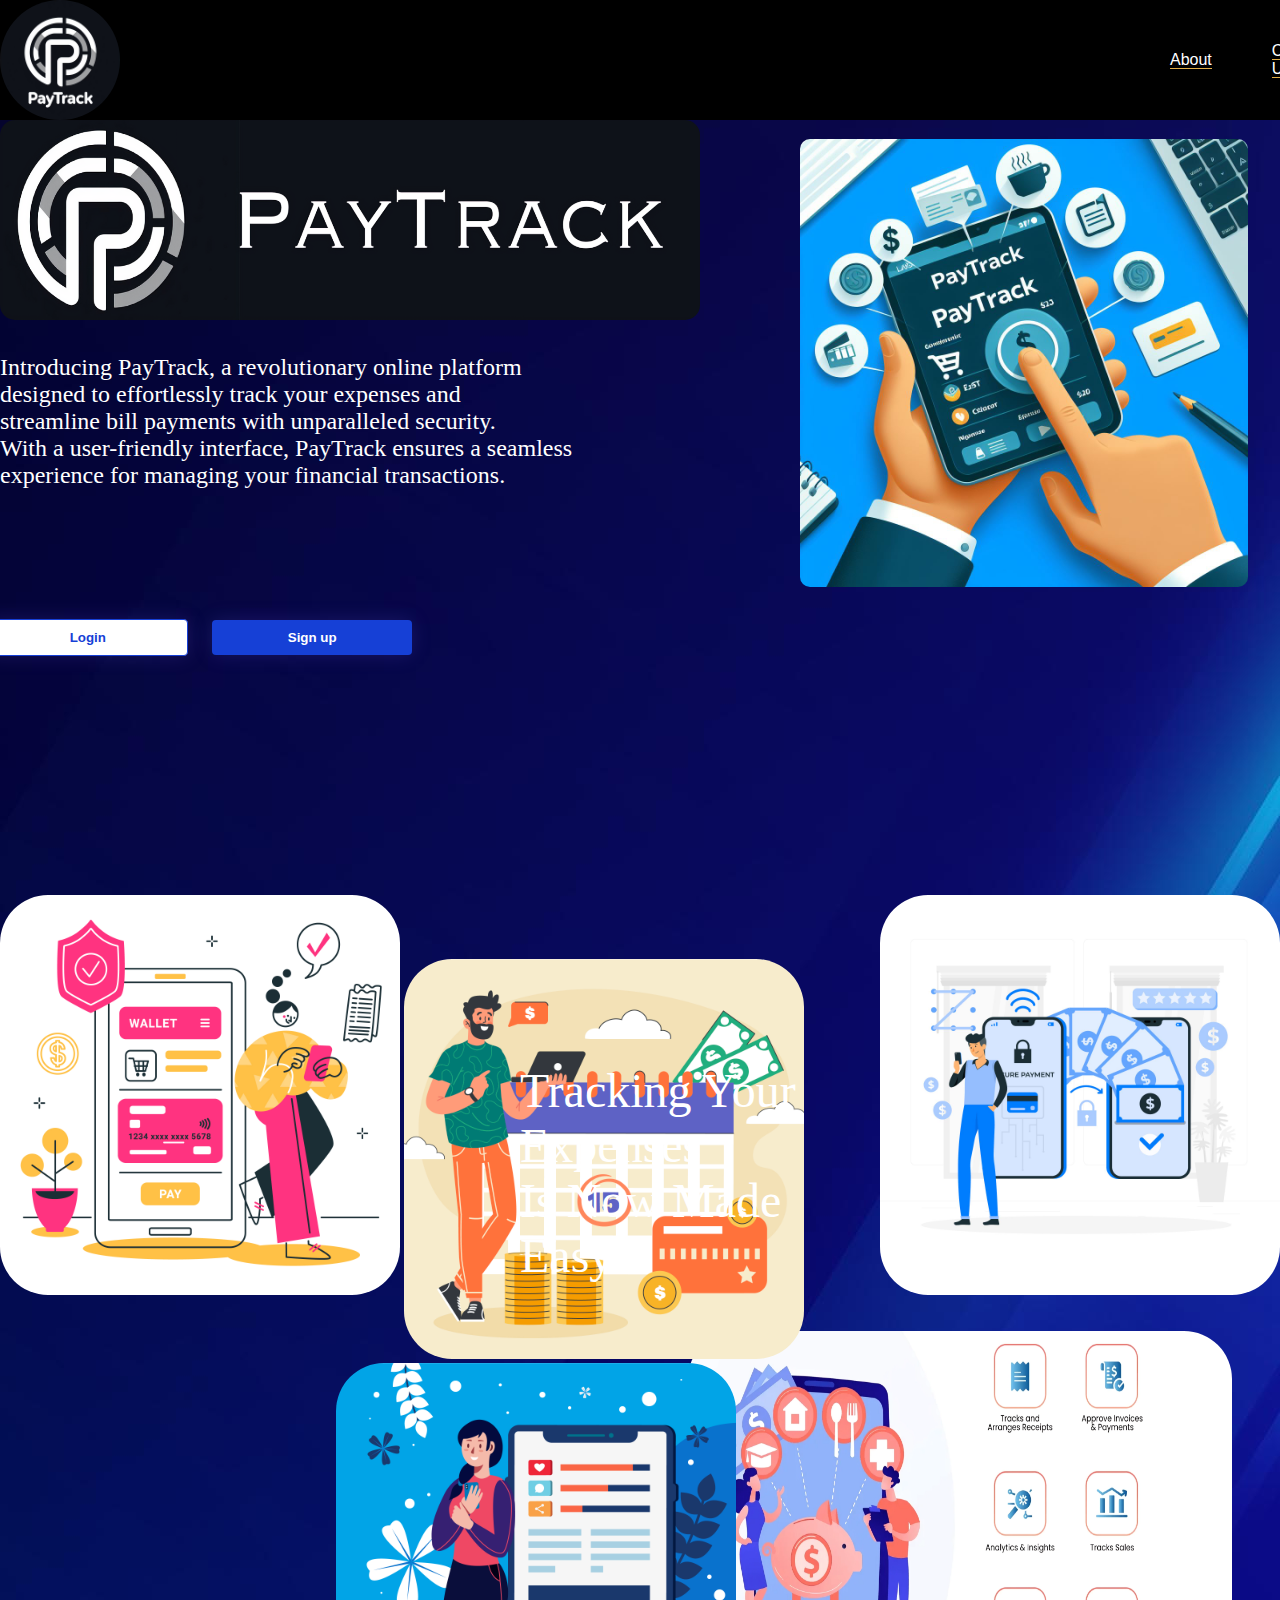
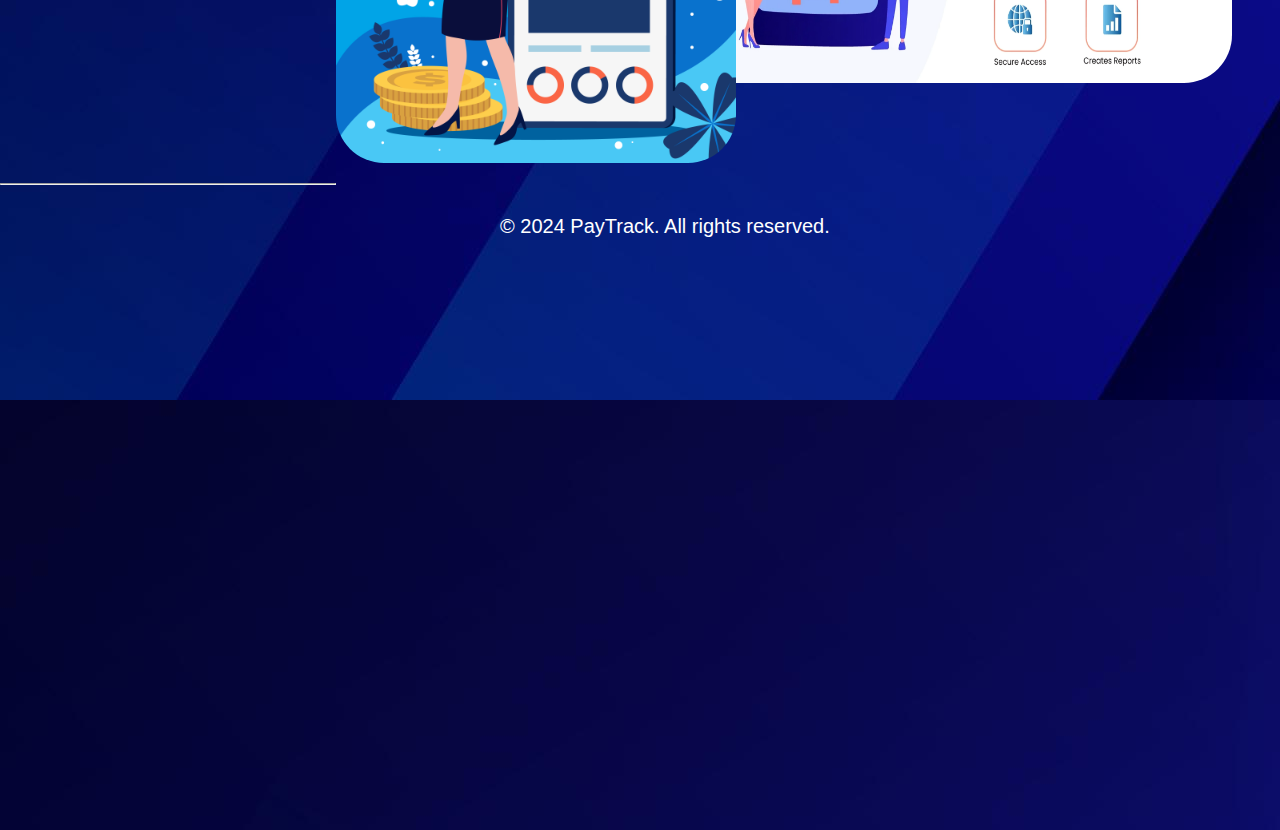
<file: PayTrack/index.html>
<!DOCTYPE html>
<html lang="en">
<head>
    <meta charset="UTF-8">
    <meta name="viewport" content="width=device-width, initial-scale=1.0">
    <title>PayTrack</title>
    <link rel="stylesheet" href="https://cdnjs.cloudflare.com/ajax/libs/font-awesome/6.5.1/css/all.min.css" integrity="sha512-DTOQO9RWCH3ppGqcWaEA1BIZOC6xxalwEsw9c2QQeAIftl+Vegovlnee1c9QX4TctnWMn13TZye+giMm8e2LwA==" crossorigin="anonymous" referrerpolicy="no-referrer" />
    <link rel="stylesheet" href="styles.css">
    <link rel="icon" href="./images/PayTrack Logo.jpeg">
</head>
<body>
    <div class="Page">
    <header class="header"> 
        <div class="nav">
            <div class="logo"><img class="logo" src="./images/PayTrack Logo.jpeg" alt="logo"></div>
            <div class="About"><a class="head" href="">About</a></div>
            <div class="Track"><a class="head" href="">Contact Us</a></div>
        </div>
    </header>
    <img class="HoriLogo" src="./images/PayTrackHoriz.png" alt="">
    <p class="info">Introducing PayTrack, a revolutionary online platform <br> designed to effortlessly track your expenses and <br> streamline bill payments with unparalleled security. <br> With a user-friendly interface, PayTrack ensures a seamless <br> experience for managing your financial transactions.</p>
    <img class="pay" src="./images/pay.jpeg" alt="">
        <div class="container">
            <div>
              <button class="log">Login</button>
              <button class="reg">Sign up</button>
            </div>
          </div>
          <img class="wallet" src="./images/e-wallet.jpg" alt="">
          <img class="trans" src="./images/transaction.jpg" alt="">
          <img class="tracking" src="./images/tracking.png" alt="">
          <img class="date" src="./images/10090516.jpg" alt="">
          <img class="list" src="./images/3427752.jpg" alt="">
          <p class="slogan">Tracking Your Expenses <br> Is Now Made Easy</p>
          <hr class="line">
          <div class="footer">
            <p>&copy; 2024 PayTrack. All rights reserved.</p>
          </div>
    </div>
</body>
</html>
</file>
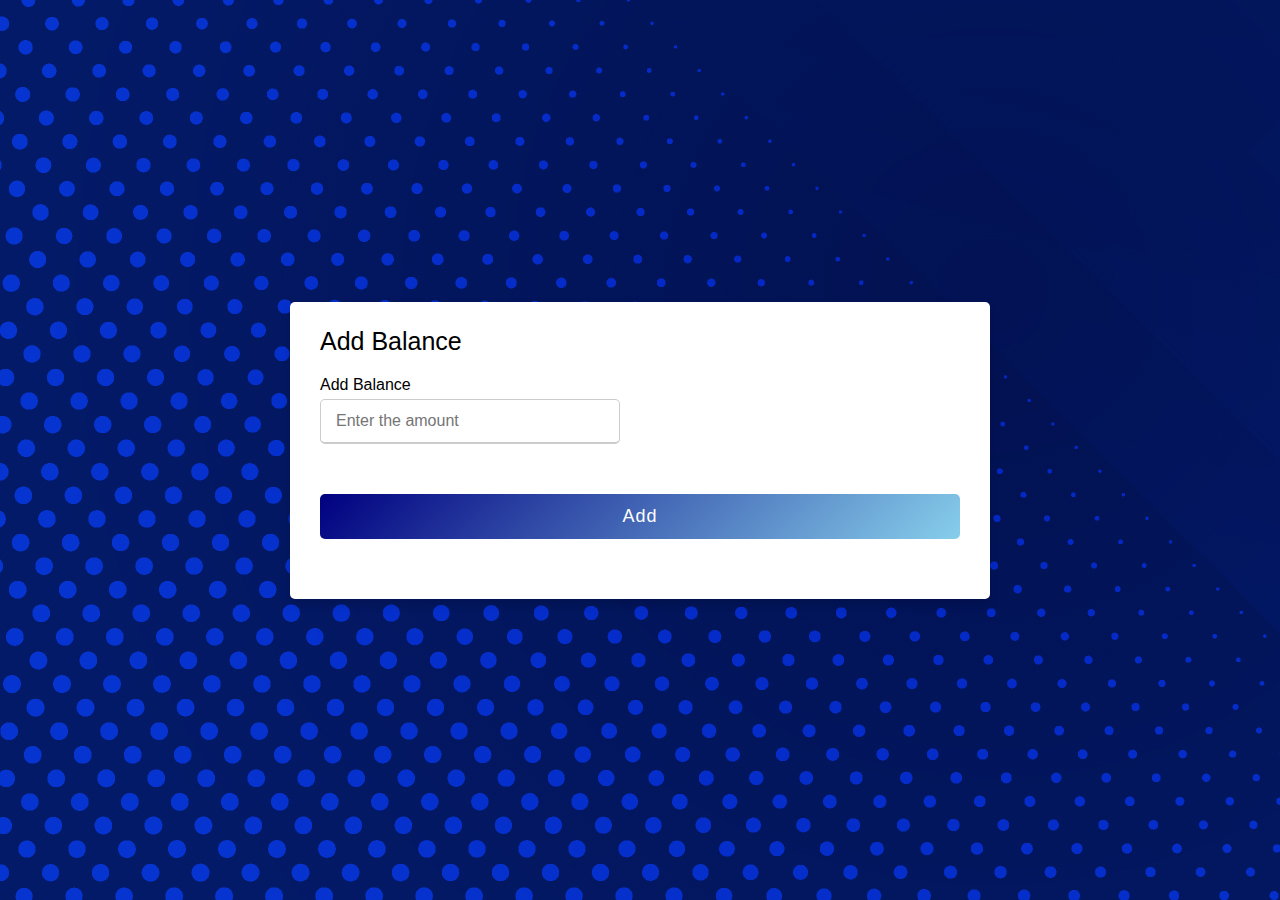
<file: PayTrack/Add Balance/index.html>
<!DOCTYPE html>
<html lang="en" dir="ltr">
  <head>
    <meta charset="UTF-8">
    <title>Add Balance</title>
    <link rel="stylesheet" href="styles.css">
     <meta name="viewport" content="width=device-width, initial-scale=1.0">
     <link rel="icon" href="../images/PayTrack Logo.jpeg">
   </head>
<body>
  <div class="container">
    <div class="title">Add Balance</div>
    <div class="content">
      <form action="#">
        <div class="user-details">
          <div class="input-box">
            <span class="details">Add Balance</span>
            <input type="number" placeholder="Enter the amount" required>
          </div>
        </div>
        <div class="button">
          <input type="submit" value="Add">
        </div>
      </form>
    </div>
  </div>
</body>
</html>
</file>
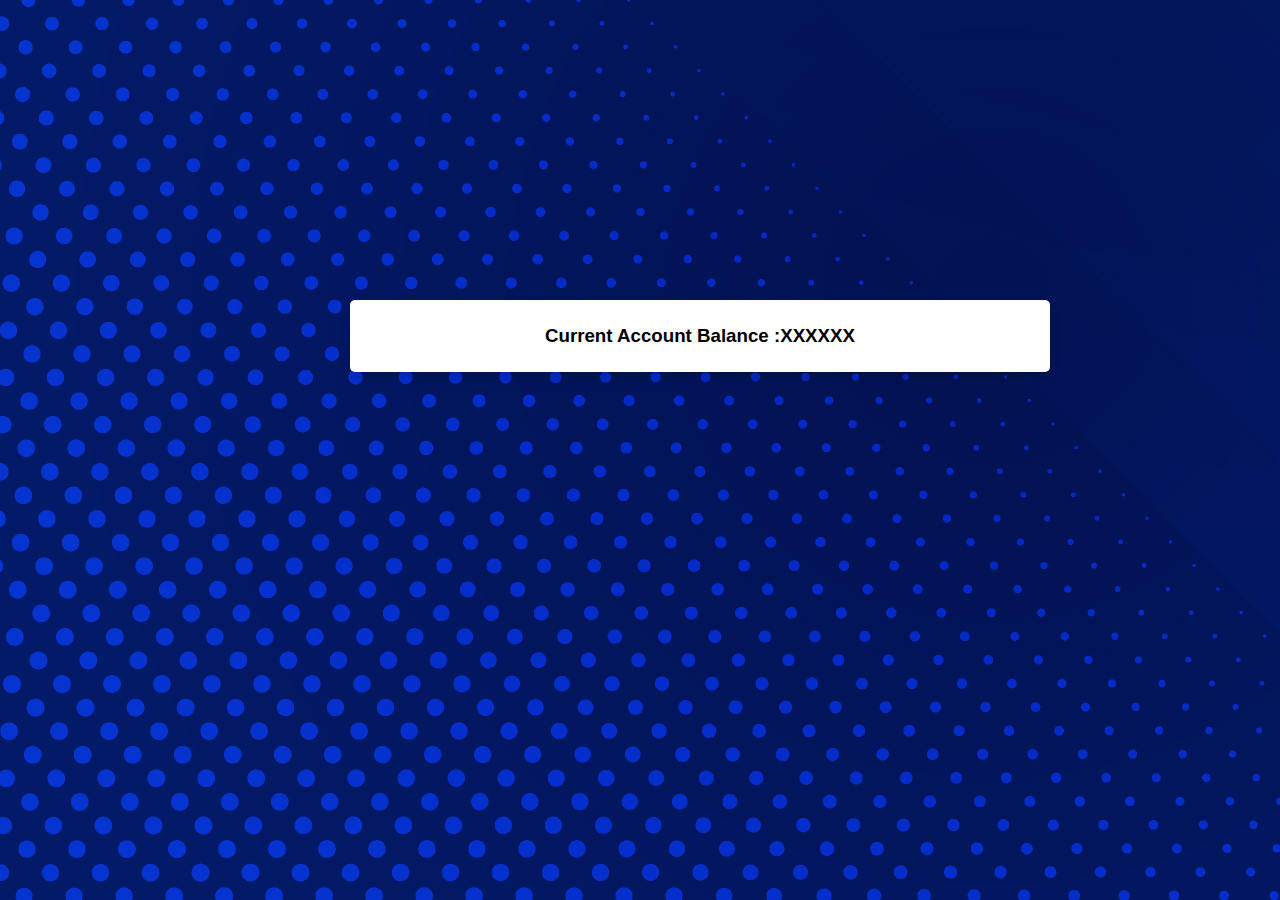
<file: PayTrack/Check Balance/index.html>
<!DOCTYPE html>
<html lang="en">
<head>
    <meta charset="UTF-8">
    <meta name="viewport" content="width=device-width, initial-scale=1.0">
    <link rel="stylesheet" href="styles.css">
    <link rel="icon" href="../images/PayTrack Logo.jpeg">
    <title>Check Balance</title>
</head>
<body>
    <div class="page">
        <div class="bal">
            <h3 class="Balance">Current Account Balance :XXXXXX</h3>
        </div>
    </div>
</body>
</html>
</file>
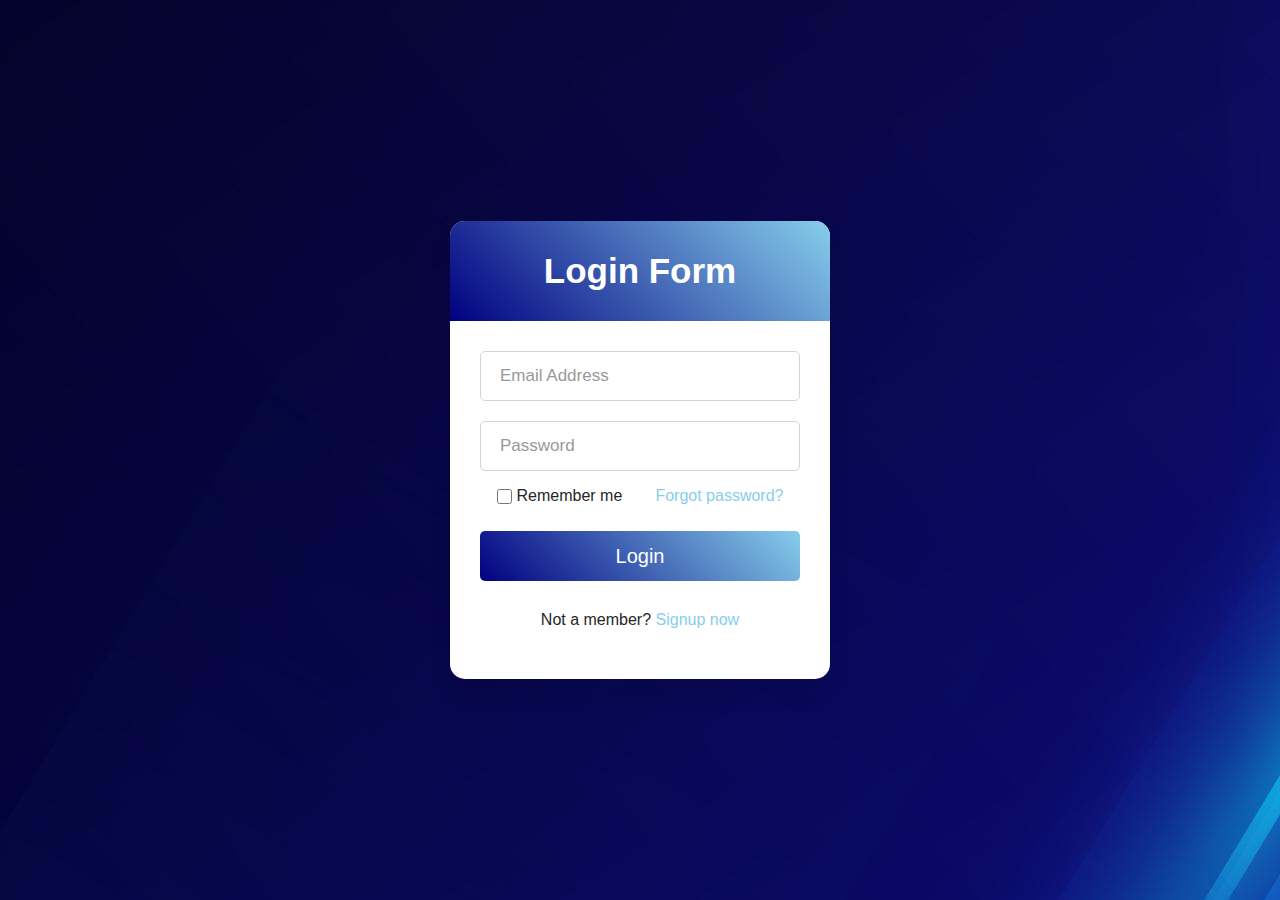
<file: PayTrack/login/index.html>
<!DOCTYPE html>
<html lang="en" dir="ltr">
   <head>
      <meta charset="utf-8">
      <title>Login Form</title>
      <link rel="stylesheet" href="styles.css">
      <link rel="icon" href="../images/PayTrack Logo.jpeg">
   </head>
   <body>
      <div class="wrapper">
         <div class="title">
            Login Form
         </div>
         <form action="#">
            <div class="field">
               <input type="text" required>
               <label>Email Address</label>
            </div>
            <div class="field">
               <input type="password" required>
               <label>Password</label>
            </div>
            <div class="content">
               <div class="checkbox">
                  <input type="checkbox" id="remember-me">
                  <label for="remember-me">Remember me</label>
               </div>
               <div class="pass-link">
                  <a href="#">Forgot password?</a>
               </div>
            </div>
            <div class="field">
               <input type="submit" value="Login">
            </div>
            <div class="signup-link">
               Not a member? <a href="#">Signup now</a>
            </div>
         </form>
      </div>
   </body>
</html>
</file>
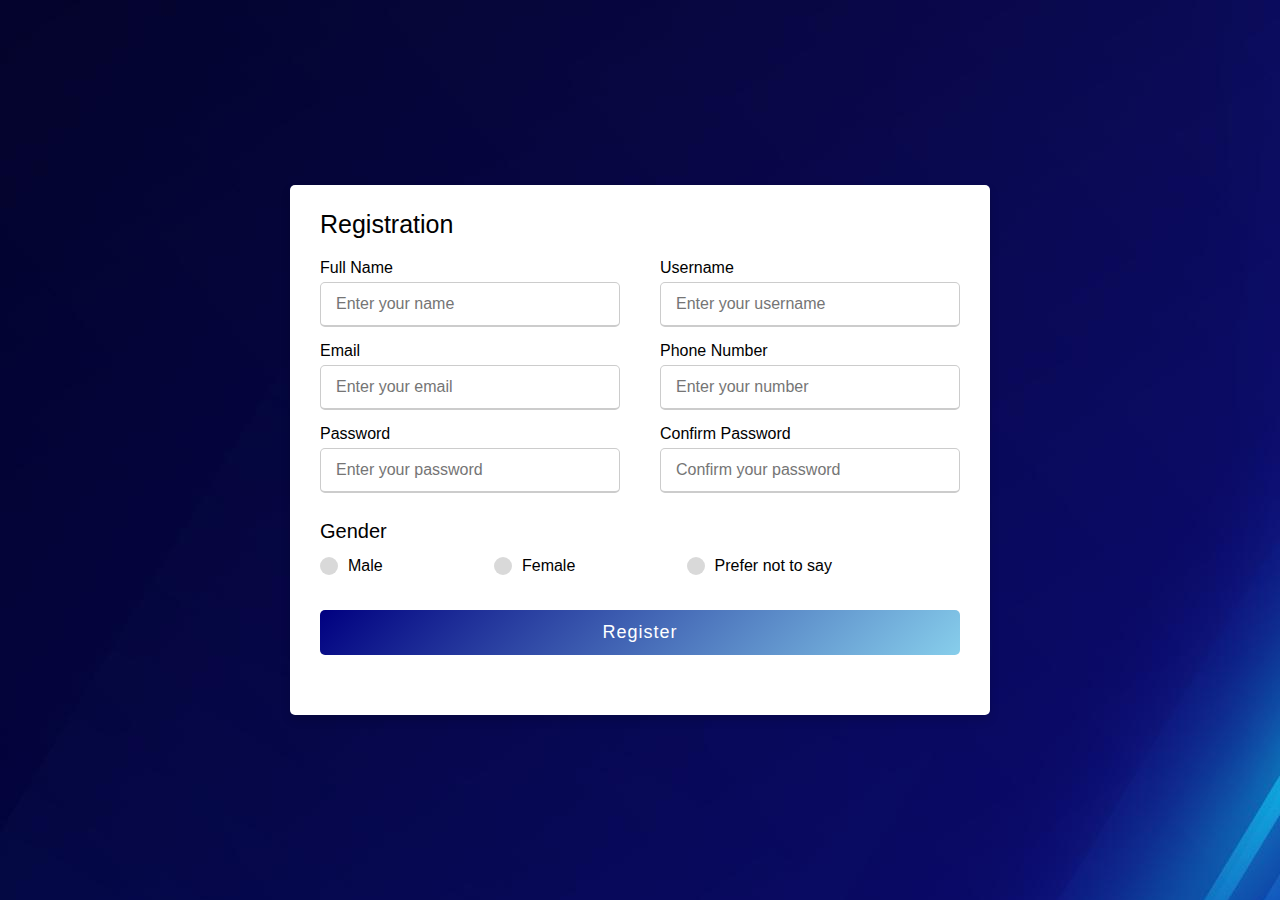
<file: PayTrack/signup/index.html>
<!DOCTYPE html>
<html lang="en" dir="ltr">
  <head>
    <meta charset="UTF-8">
    <title>Registration Form</title>
    <link rel="stylesheet" href="styles.css">
     <meta name="viewport" content="width=device-width, initial-scale=1.0">
   </head>
<body>
  <div class="container">
    <div class="title">Registration</div>
    <div class="content">
      <form action="#">
        <div class="user-details">
          <div class="input-box">
            <span class="details">Full Name</span>
            <input type="text" placeholder="Enter your name" required>
          </div>
          <div class="input-box">
            <span class="details">Username</span>
            <input type="text" placeholder="Enter your username" required>
          </div>
          <div class="input-box">
            <span class="details">Email</span>
            <input type="text" placeholder="Enter your email" required>
          </div>
          <div class="input-box">
            <span class="details">Phone Number</span>
            <input type="text" placeholder="Enter your number" required>
          </div>
          <div class="input-box">
            <span class="details">Password</span>
            <input type="text" placeholder="Enter your password" required>
          </div>
          <div class="input-box">
            <span class="details">Confirm Password</span>
            <input type="text" placeholder="Confirm your password" required>
          </div>
        </div>
        <div class="gender-details">
          <input type="radio" name="gender" id="dot-1">
          <input type="radio" name="gender" id="dot-2">
          <input type="radio" name="gender" id="dot-3">
          <span class="gender-title">Gender</span>
          <div class="category">
            <label for="dot-1">
            <span class="dot one"></span>
            <span class="gender">Male</span>
          </label>
          <label for="dot-2">
            <span class="dot two"></span>
            <span class="gender">Female</span>
          </label>
          <label for="dot-3">
            <span class="dot three"></span>
            <span class="gender">Prefer not to say</span>
            </label>
          </div>
        </div>
        <div class="button">
          <input type="submit" value="Register">
        </div>
      </form>
    </div>
  </div>

</body>
</html>
</file>
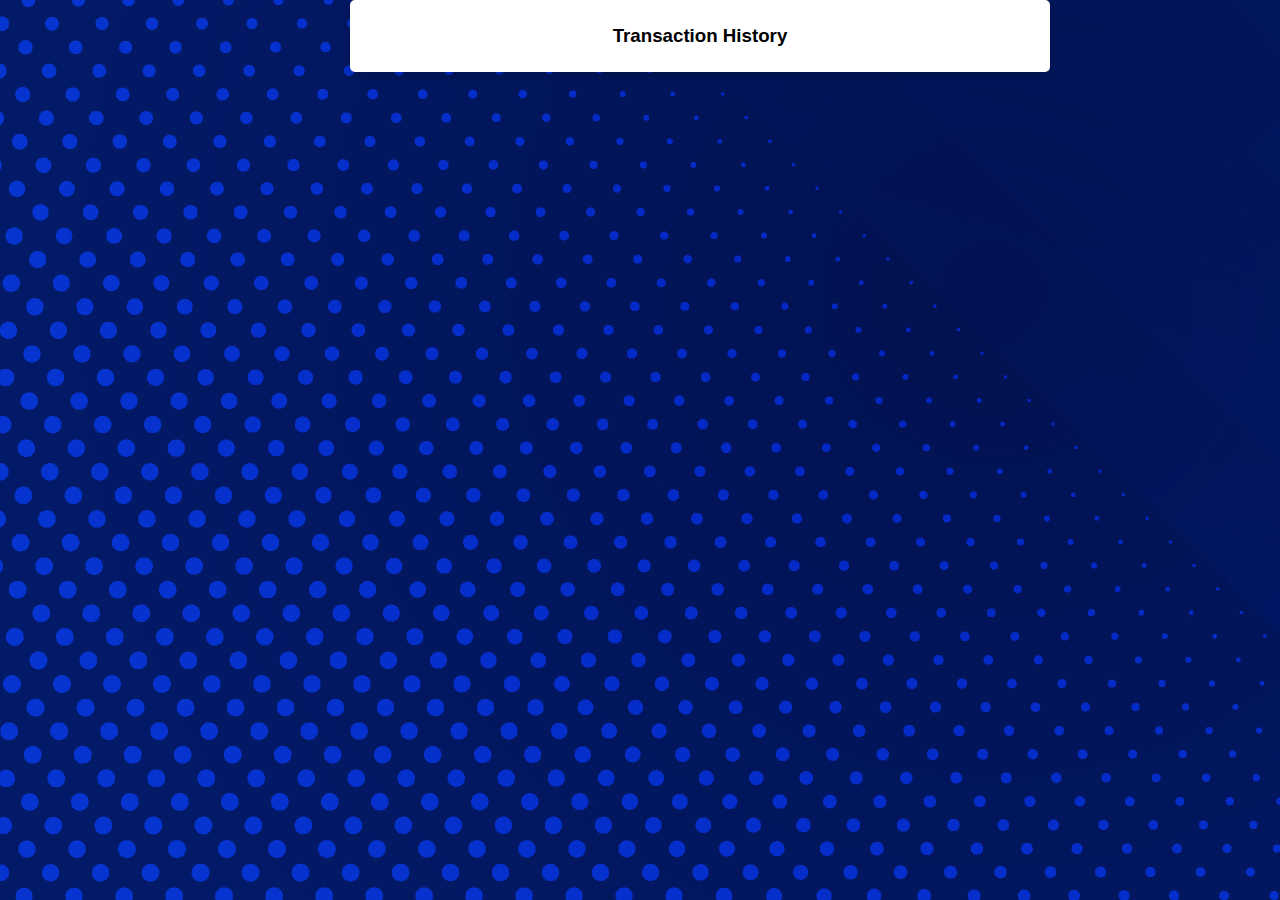
<file: PayTrack/Transaction History/index.html>
<!DOCTYPE html>
<html lang="en">
<head>
    <meta charset="UTF-8">
    <meta name="viewport" content="width=device-width, initial-scale=1.0">
    <link rel="stylesheet" href="styles.css">
    <link rel="icon" href="../images/PayTrack Logo.jpeg">
    <title>Transaction History</title>
</head>
<body>
    <div class="page">
        <div class="bal">
            <h3 class="Balance">Transaction History</h3>
        </div>
    </div>
</body>
</html>
</file>
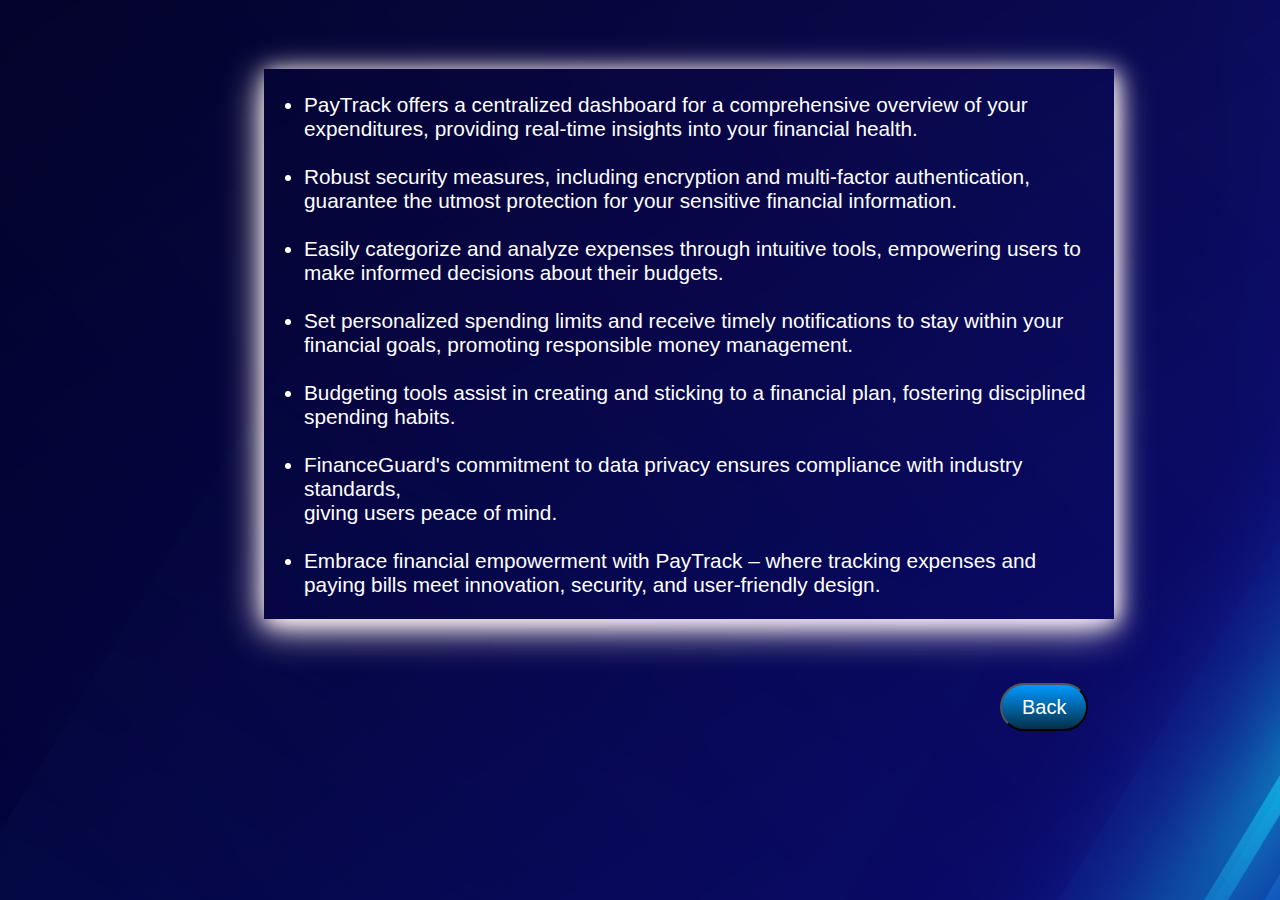
<file: PayTrack/NavBar/index1.html>
<!DOCTYPE html>
<html lang="en">
<head>
    <meta charset="UTF-8">
    <meta name="viewport" content="width=device-width, initial-scale=1.0">
    <link rel="stylesheet" href="styles1.css">
    <link rel="icon" href="../images/PayTrack Logo.jpeg">
    <title>About</title>
</head>
<body>
    <div class="about">
        <ul>
            <br>
            <li>PayTrack offers a centralized dashboard for a comprehensive overview of your <br> expenditures, providing real-time insights into your financial health.</li>
            <br>
            <li>Robust security measures, including encryption and multi-factor authentication, <br> guarantee the utmost protection for your sensitive financial information.</li>
            <br>
            <li>Easily categorize and analyze expenses through intuitive tools, empowering users to <br> make informed decisions about their budgets.</li>
            <br>
            <li>Set personalized spending limits and receive timely notifications to stay within your <br> financial goals, promoting responsible money management.</li>
            <br>
            <li>Budgeting tools assist in creating and sticking to a financial plan, fostering disciplined <br> spending habits.</li>
            <br>
            <li>FinanceGuard's commitment to data privacy ensures compliance with industry standards, <br> giving users peace of mind.</li>
            <br>
            <li>Embrace financial empowerment with PayTrack – where tracking expenses and <br> paying bills meet innovation, security, and user-friendly design.</li>
        </ul>
    </div>
    <button class="btn">Back</button>
</body>
</html>
</file>
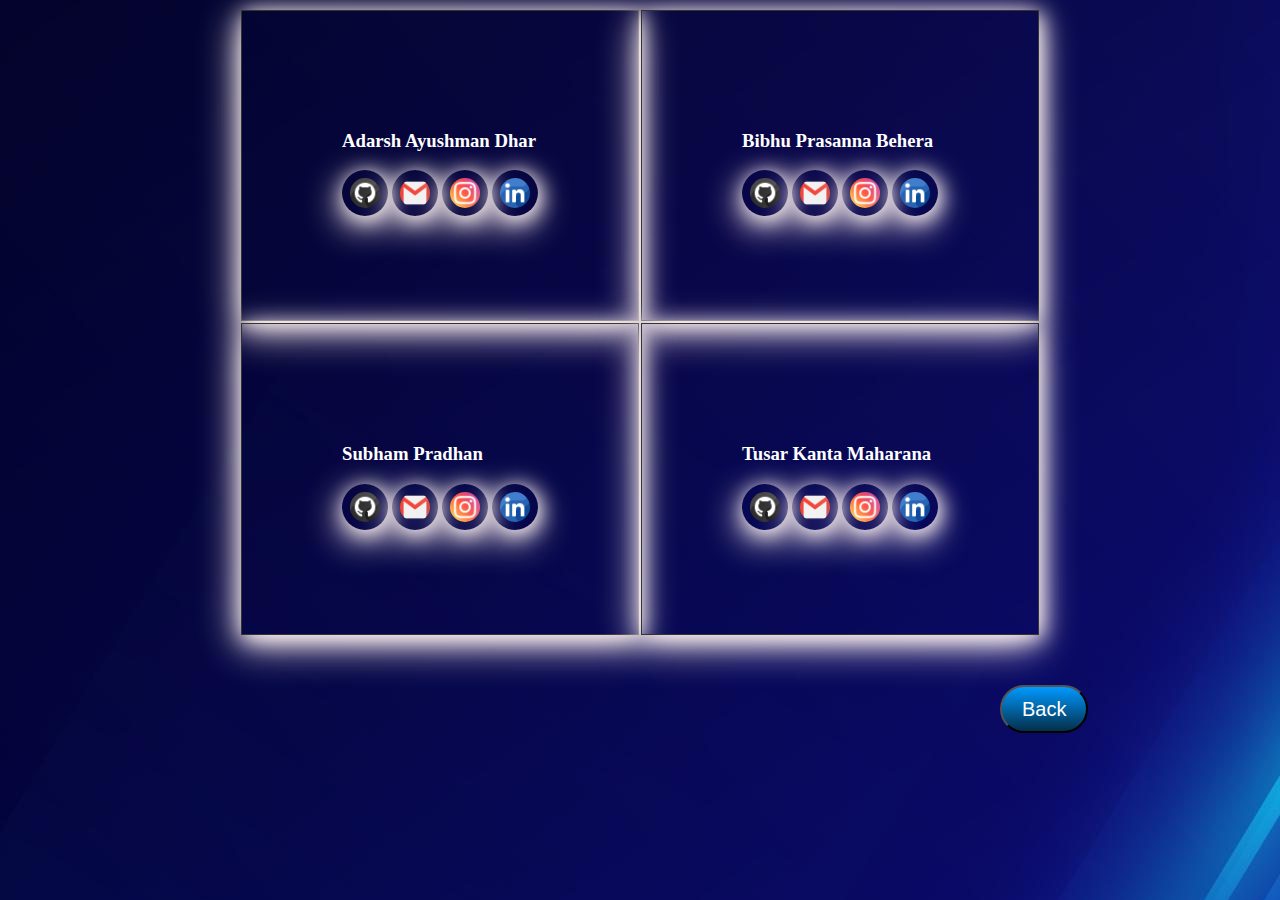
<file: PayTrack/NavBar/index2.html>
<!DOCTYPE html>
<html lang="en">
<head>
    <meta charset="UTF-8">
    <meta name="viewport" content="width=device-width, initial-scale=1.0">
    <link rel="stylesheet" href="styles2.css">
    <link rel="icon" href="../images/PayTrack Logo.jpeg">
    <title>Contact Us</title>
</head>
<body>
    <div class="info">
        <table>
            <tbody>
                <tr>
                    <td><h3>Adarsh Ayushman Dhar</h3>
                        <div class="c">
                            <a href="https://github.com/Adarsh-Dhar"><img class="i" src="../images/github.png" alt=""></a>
                            <a href="mailto:dharadarsh0@gmail.com"><img class="i" src="../images/gmail.png" alt=""></a>
                            <a href="https://www.instagram.com/adarsh__dhar?igsh=aGR2M3V5czNqZm4x"><img class="i" src="../images/instagram.png" alt=""></a>
                            <a href="https://www.linkedin.com/in/adarsh-dhar-a7a836180?utm_source=share&utm_campaign=share_via&utm_content=profile&utm_medium=android_app"><img class="i" src="../images/linkedin.png" alt=""></a>
                        </div>
                </td>
                <td><h3>Bibhu Prasanna Behera</h3>
                    <div class="c">
                        <a href="https://github.com/VVUNitian"><img class="i" src="../images/github.png" alt=""></a>
                        <a href=""><img class="i" src="../images/gmail.png" alt=""></a>
                        <a href=""><img class="i" src="../images/instagram.png" alt=""></a>
                        <a href="https://www.linkedin.com/in/bibhuprasanna-behera-345597258/"><img class="i" src="../images/linkedin.png" alt=""></a>
                    </div>
                </tr>
                <tr>
                    <td><h3>Subham Pradhan</h3>
                        <div class="c">
                            <a href="https://github.com/subh737"><img class="i" src="../images/github.png" alt=""></a>
                            <a href="mailto:subhampradhan737@gmail.com"><img class="i" src="../images/gmail.png" alt=""></a>
                            <a href="https://www.linkedin.com/in/subham-pradhan-4b4a3327a/"><img class="i" src="../images/instagram.png" alt=""></a>
                            <a href="https://www.instagram.com/mr_roent/"><img class="i" src="../images/linkedin.png" alt=""></a>
                        </div>
                    </td>
                    <td><h3>Tusar Kanta Maharana</h3>
                        <div class="c">
                            <a href="https://github.com/tusarkanta004"><img class="i" src="../images/github.png" alt=""></a>
                            <a href="mailto:tusarkantamaharana004@gmail.com"><img class="i" src="../images/gmail.png" alt=""></a>
                            <a href="http://instagram.com/the_tusar_kanta"><img class="i" src="../images/instagram.png" alt=""></a>
                            <a href="https://www.linkedin.com/in/tusar-kanta-maharana-9590062a7?utm_source=share&utm_campaign=share_via&utm_content=profile&utm_medium=android_app"><img class="i" src="../images/linkedin.png" alt=""></a>
                        </div>
                    </td>
                </tr>
            </tbody>
        </table>
    </div>
    <button class="btn">Back</button>
</body>
</html>
</file>
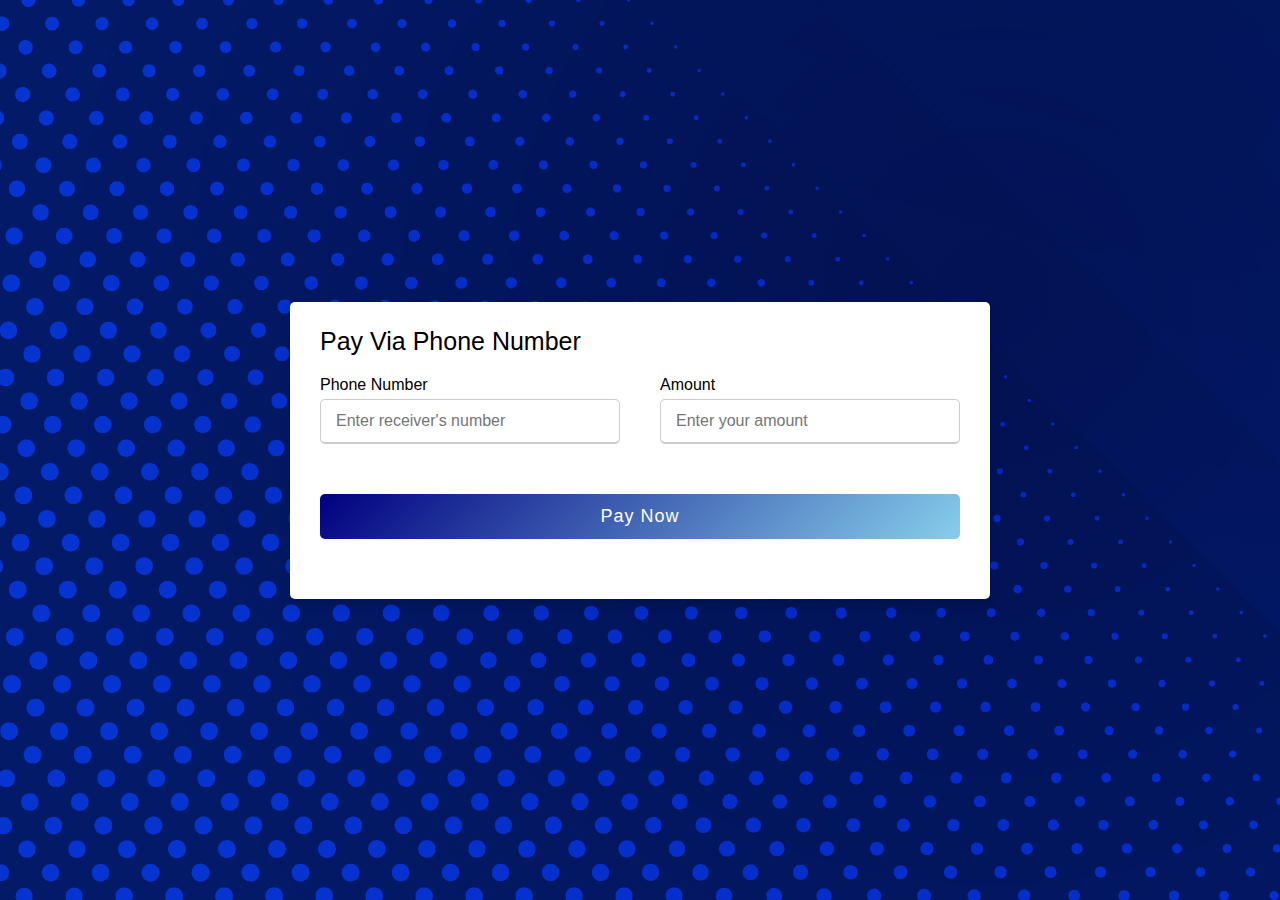
<file: PayTrack/Pay/index1.html>
<!DOCTYPE html>
<html lang="en" dir="ltr">
  <head>
    <meta charset="UTF-8">
    <title>Payments</title>
    <link rel="stylesheet" href="styles1.css">
     <meta name="viewport" content="width=device-width, initial-scale=1.0">
     <link rel="icon" href="../images/PayTrack Logo.jpeg">
   </head>
<body>
  <div class="container">
    <div class="title">Pay Via Phone Number</div>
    <div class="content">
      <form action="#">
        <div class="user-details">
          <div class="input-box">
            <span class="details">Phone Number</span>
            <input type="text" placeholder="Enter receiver's number" required>
          </div>
          <div class="input-box">
            <span class="details"> Amount</span>
            <input type="text" placeholder="Enter your amount" required>
          </div>
        </div>
        <div class="button">
          <input type="submit" value="Pay Now">
        </div>
      </form>
    </div>
  </div>

</body>
</html>
</file>
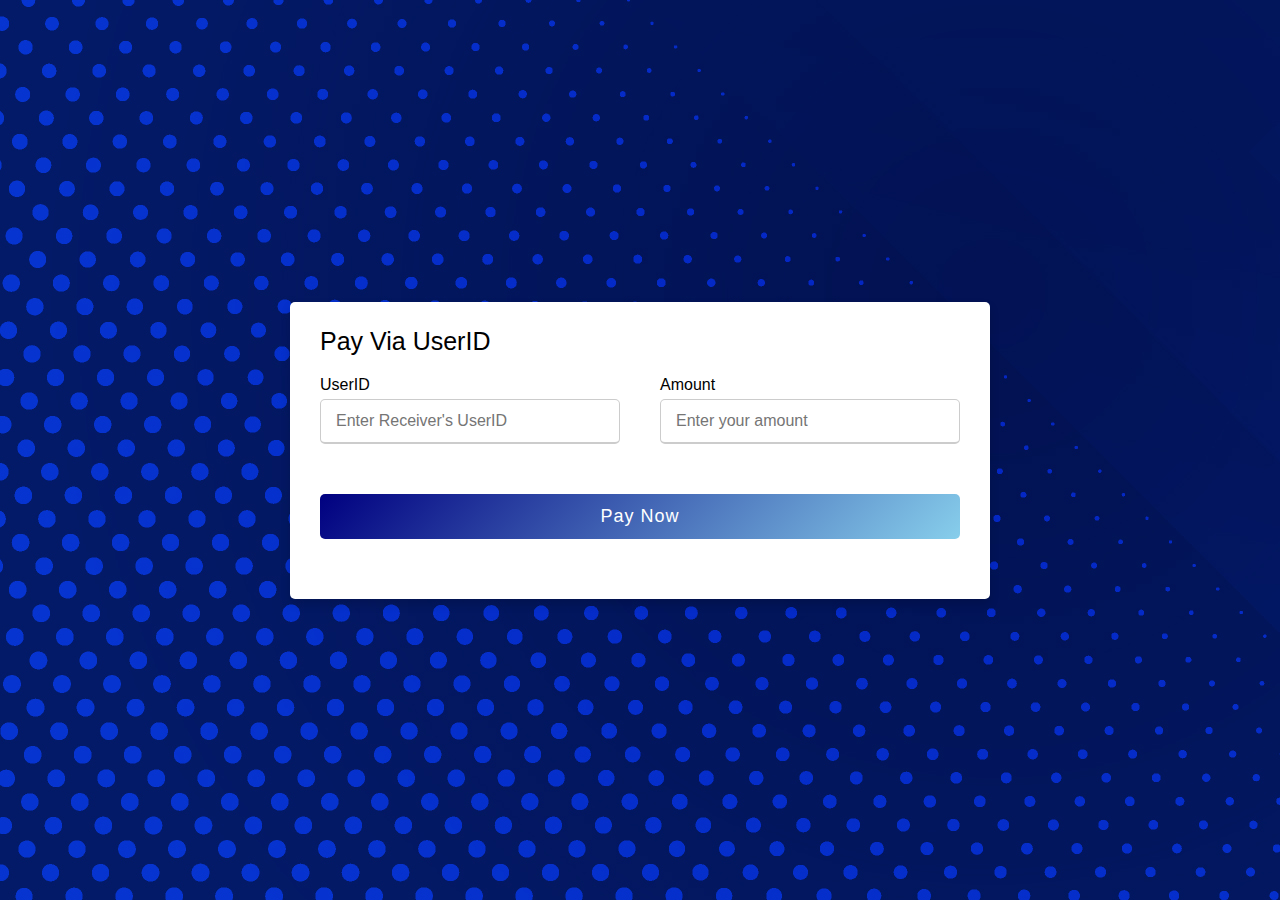
<file: PayTrack/Pay/index2.html>
<!DOCTYPE html>
<html lang="en" dir="ltr">
  <head>
    <meta charset="UTF-8">
    <title>Payments</title>
    <link rel="stylesheet" href="styles1.css">
     <meta name="viewport" content="width=device-width, initial-scale=1.0">
     <link rel="icon" href="../images/PayTrack Logo.jpeg">
   </head>
<body>
  <div class="container">
    <div class="title">Pay Via UserID</div>
    <div class="content">
      <form action="#">
        <div class="user-details">
          <div class="input-box">
            <span class="details">UserID</span>
            <input type="text" placeholder="Enter Receiver's UserID" required>
          </div>
          <div class="input-box">
            <span class="details">Amount</span>
            <input type="text" placeholder="Enter your amount" required>
          </div>
        </div>
        <div class="button">
          <input type="submit" value="Pay Now">
        </div>
      </form>
    </div>
  </div>
</body>
</html>
</file>
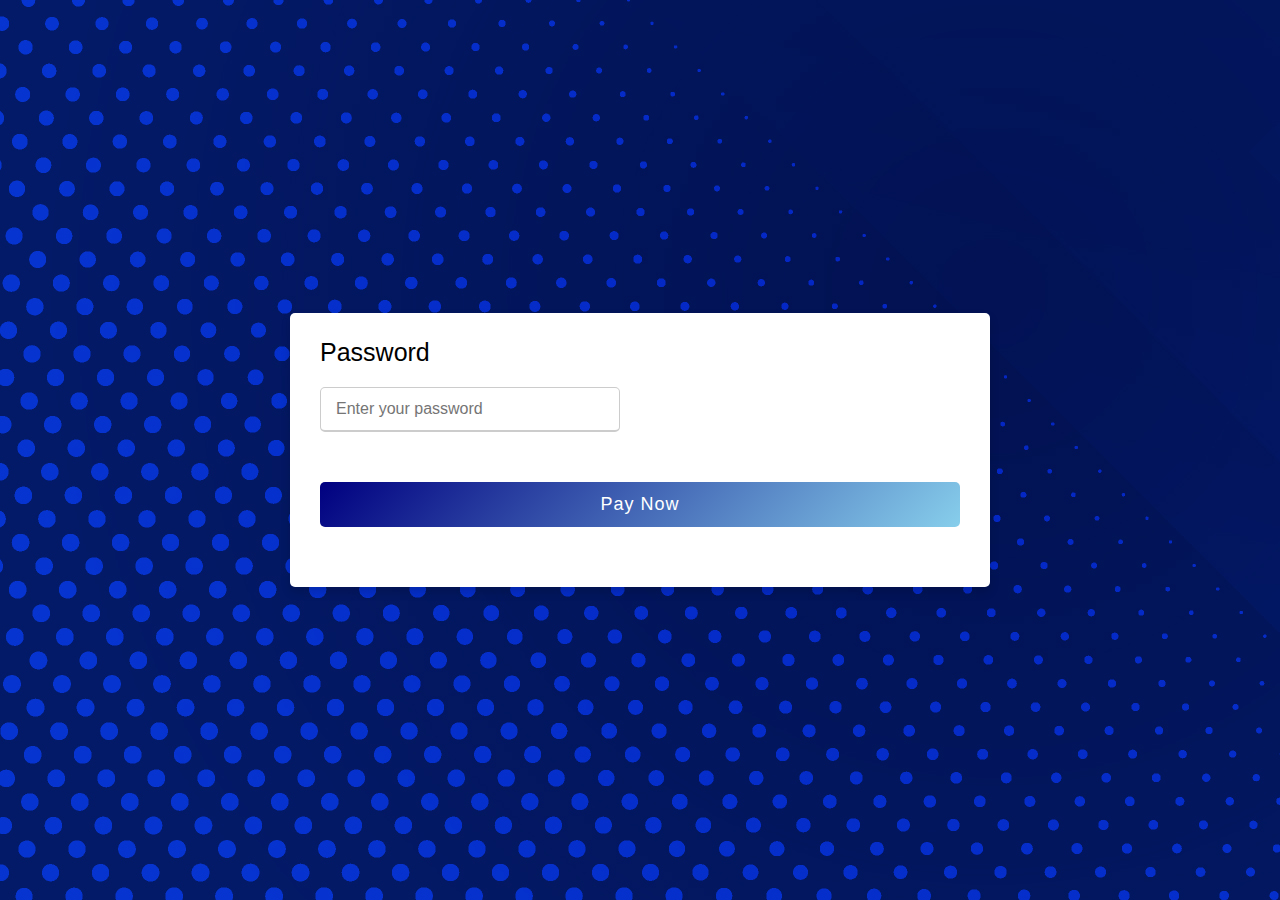
<file: PayTrack/Pay/index3.html>
<!DOCTYPE html>
<html lang="en" dir="ltr">
  <head>
    <meta charset="UTF-8">
    <title>Payments</title>
    <link rel="stylesheet" href="styles1.css">
     <meta name="viewport" content="width=device-width, initial-scale=1.0">
     <link rel="icon" href="../images/PayTrack Logo.jpeg">
   </head>
<body>
  <div class="container">
    <div class="title">Password</div>
    <div class="content">
      <form action="#">
        <div class="user-details">
          <div class="input-box">
            <input type="text" placeholder="Enter your password" required>
          </div>
        </div>
        <div class="button">
          <input type="submit" value="Pay Now">
        </div>
      </form>
    </div>
  </div>
</body>
</html>
</file>
<file: PayTrack/styles.css>
*{
    margin: 0px;
    font-family: Arial, Helvetica, sans-serif;
    border: border-box;
}
.header{
    height: 120px;
    background-color: #0F0F0F;
    align-items: center;
}
.nav{
    display: flex;
    align-items: center;
    background-color: black;
}
.head {
    color: white;
    text-decoration: none;
  }
  a {
    color: inherit;
    text-decoration: none;
    border-bottom: 0.0125rem solid #E2AF49;
    transition: background-color .3s ease, color .3s ease;
  }
  a:hover {
    background-color: skyblue;
    border-radius: 100px;
    color: black;
  }
.logo{
    padding: 0px;
    height: 120px;
    width: 120px;
    border-radius: 50%;
}
.Home{
    color: white;
    padding: 30px;
}
.About{
    color: white;
    padding: 30px;
    padding-left: 1050px;
}
.Track{
    color: white;
    padding: 30px;
}
.Page{
    background: url("./images/back.jpg");
    height: 270vh;
}
.main{
    height: 500px;
    width: 500px;
    padding-left: 62%;
    padding-top: 3%;
}
.HoriLogo{
    width: 700px;
    text-align: center;
    height: 200px;
    border-radius: 15px;
    position: relative;
}
.info{
    color: white;
    font-size: 1.5rem;
    font-family:Cambria, Cochin, Georgia, Times, 'Times New Roman', serif;
}
.pay{
    position: relative;
    height: 28rem;
    width: 28rem;
    border-radius: 10px;
    float:right;
    top: -20rem;
    right:2rem;
}
.pay:hover{
    box-shadow:
1px 1px whitesmoke,
2px 2px whitesmoke,
3px 3px whitesmoke,
4px 4px whitesmoke,
5px 5px whitesmoke,
6px 6px whitesmoke;
-webkit-transform: translateX(-3px);
transform: translateX(-3px);
transition: .5s ease;
}
.container {
    min-height: 100vh;
    position: relative;
    top: 10rem;
    right: 16rem;
    padding-left: 80px;
    text-align: center;
  }
  p {
    position: relative;
    top: 30px;
  }
  
  p a {
    color: black;
    text-decoration: none;
  }
  
  button {
    cursor: pointer;
    border: 0;
    border-radius: 4px;
    font-weight: 600;
    margin: 0 10px;
    width: 200px;
    padding: 10px 0;
    box-shadow: 0 0 20px rgba(104, 85, 224, 0.2);
    transition: 0.4s;
  }
  
  .reg {
    color: white;
    background-color: #1640D6;
  }
  
  .log {
    color: #1640D6;
    background-color: rgba(255, 255, 255, 1);
    border: 1px solid #1640D6;
  }
  
  button:hover {
    color: white;
    box-shadow: 0 0 20px rgba(104, 85, 224, 0.6);
    background-color: #1640D6;
  }
  .wallet{
    position: relative;
    height: 25rem;
    width: 25rem;
    top: -29rem;
    border-radius: 3rem;
    transition: transform 0.2s ease-in-out;
  }
  .wallet:hover{
    transform: scale(1.1);
}
  .trans{
    position: relative;
    height: 25rem;
    width: 25rem;
    float: right;
    top: -29rem;
    border-radius: 3rem;
    transition: transform 0.2s ease-in-out;
  }
  .trans:hover{
    transform: scale(1.1);
  }
  .tracking{
    position: relative;
    height: 22rem;
    width: 34rem;
    float: right;
    right: 3rem;
    top: -27rem;
    border-radius: 3rem;
    transition: transform 0.2s ease-in-out;
  }
  .tracking:hover{
    transform: scale(1.1);
  }
  .date{
      position: relative;
      height: 25rem;
      width: 25rem;
      top: -25rem;
      border-radius: 3rem;
      transition: transform 0.2s ease-in-out;
    }
    .date:hover{
      transform: scale(1.1);
  }
  .list{
    position: relative;
    height: 25rem;
    width: 25rem;
    float: right;
    top: -25rem;
    border-radius: 3rem;
    transition: transform 0.2s ease-in-out;
  }
  .list:hover{
    transform: scale(1.1);
  }
  .slogan{
    color: white;
    font-family: cursive;
    font-size: 3rem;
    position: relative;
    top: -700px;
    left: 520px;
  }
  .line{
    position: relative;
    top: -200px;
  }
  .footer{
    color: white;
    position: relative;
    top: -200px;
    font-size: 20px;
    left: 500px;
  }
</file>
<file: PayTrack/Add Balance/styles.css>
*{
    font-family: Arial, Helvetica, sans-serif;
  margin: 0;
  padding: 0;
  box-sizing: border-box;
}
body{
  height: 100vh;
  display: flex;
  justify-content: center;
  align-items: center;
  padding: 10px;
  background: url("../images/bg.jpg");
}
.container{
  max-width: 700px;
  width: 100%;
  background-color: #fff;
  padding: 25px 30px;
  border-radius: 5px;
  box-shadow: 0 5px 10px rgba(0,0,0,0.15);
}
.container .title{
  font-size: 25px;
  font-weight: 500;
  position: relative;
}
.container .title::before{
  content: "";
  position: absolute;
  left: 0;
  bottom: 0;
  height: 3px;
  width: 30px;
  border-radius: 5px;
}
.content form .user-details{
  display: flex;
  flex-wrap: wrap;
  justify-content: space-between;
  margin: 20px 0 12px 0;
}
form .user-details .input-box{
  margin-bottom: 15px;
  width: calc(100% / 2 - 20px);
}
form .input-box span.details{
  display: block;
  font-weight: 500;
  margin-bottom: 5px;
}
.user-details .input-box input{
  height: 45px;
  width: 100%;
  outline: none;
  font-size: 16px;
  border-radius: 5px;
  padding-left: 15px;
  border: 1px solid #ccc;
  border-bottom-width: 2px;
  transition: all 0.3s ease;
}
.user-details .input-box input:focus,
.user-details .input-box input:valid{
  border-color: skyblue;
}
 form .gender-details .gender-title{
  font-size: 20px;
  font-weight: 500;
 }
 form .category{
   display: flex;
   width: 80%;
   margin: 14px 0 ;
   justify-content: space-between;
 }
 form .category label{
   display: flex;
   align-items: center;
   cursor: pointer;
 }
 form .category label .dot{
  height: 18px;
  width: 18px;
  border-radius: 50%;
  margin-right: 10px;
  background: #d9d9d9;
  border: 5px solid transparent;
  transition: all 0.3s ease;
}
 #dot-1:checked ~ .category label .one,
 #dot-2:checked ~ .category label .two,
 #dot-3:checked ~ .category label .three{
   background: skyblue;
   border-color: #d9d9d9;
 }
 form input[type="radio"]{
   display: none;
 }
 form .button{
   height: 45px;
   margin: 35px 0
 }
 form .button input{
   height: 100%;
   width: 100%;
   border-radius: 5px;
   border: none;
   color: #fff;
   font-size: 18px;
   font-weight: 500;
   letter-spacing: 1px;
   cursor: pointer;
   transition: all 0.3s ease;
   background: linear-gradient(135deg, navy, skyblue);
 }
 form .button input:hover{
  background: linear-gradient(-135deg, navy, skyblue);
  }
 @media(max-width: 584px){
 .container{
  max-width: 100%;
}
form .user-details .input-box{
    margin-bottom: 15px;
    width: 100%;
  }
  form .category{
    width: 100%;
  }
  .content form .user-details{
    max-height: 300px;
    overflow-y: scroll;
  }
  .user-details::-webkit-scrollbar{
    width: 5px;
  }
  }
  @media(max-width: 459px){
  .container .content .category{
    flex-direction: column;
  }
}
</file>
<file: PayTrack/Check Balance/styles.css>
*{
    margin: 0;
  padding: 0;
  box-sizing: border-box;
  font-family: Arial, Helvetica, sans-serif;
}
.page{
    background: url("../images/bg.jpg");
    height: 100vh;
}
.bal{
    max-width: 700px;
    width: 100%;
    background-color: #fff;
    padding: 25px 30px;
    border-radius: 5px;
    box-shadow: 0 5px 10px rgba(0,0,0,0.15);
    opacity: 1;
    display: flex;
    align-items: center;
    justify-content: center;
    position: relative;
    top: 300px;
    left: 350px;
}
</file>
<file: PayTrack/login/styles.css>
*{
  margin: 0;
  padding: 0;
  box-sizing: border-box;
  font-family: Arial, Helvetica, sans-serif;
}
html,body{
  display: grid;
  height: 100%;
  width: 100%;
  place-items: center;
  background: url("../images/back.jpg");
}
::selection{
  background: skyblue;
  color: #fff;
}
.wrapper{
  width: 380px;
  background: #fff;
  border-radius: 15px;
  box-shadow: 0px 15px 20px rgba(0,0,0,0.1);
}
.wrapper .title{
  font-size: 35px;
  font-weight: 600;
  text-align: center;
  line-height: 100px;
  color: #fff;
  user-select: none;
  border-radius: 15px 15px 0 0;
  background: linear-gradient(-135deg, skyblue, navy);
}
.wrapper form{
  padding: 10px 30px 50px 30px;
}
.wrapper form .field{
  height: 50px;
  width: 100%;
  margin-top: 20px;
  position: relative;
}
.wrapper form .field input{
  height: 100%;
  width: 100%;
  outline: none;
  font-size: 17px;
  padding-left: 20px;
  border: 1px solid lightgrey;
  border-radius: 5px;
  transition: all 0.3s ease;
}
.wrapper form .field input:focus,
form .field input:valid{
  border-color: navy;
}
.wrapper form .field label{
  position: absolute;
  top: 50%;
  left: 20px;
  color: #999999;
  font-weight: 400;
  font-size: 17px;
  pointer-events: none;
  transform: translateY(-50%);
  transition: all 0.3s ease;
}
form .field input:focus ~ label,
form .field input:valid ~ label{
  top: 0%;
  font-size: 16px;
  color: navy;
  background: #fff;
  transform: translateY(-50%);
}
form .content{
  display: flex;
  width: 100%;
  height: 50px;
  font-size: 16px;
  align-items: center;
  justify-content: space-around;
}
form .content .checkbox{
  display: flex;
  align-items: center;
  justify-content: center;
}
form .content input{
  width: 15px;
  height: 15px;
  background: skyblue;
}
form .content label{
  color: #262626;
  user-select: none;
  padding-left: 5px;
}
form .content .pass-link{
  color: "";
}
form .field input[type="submit"]{
  color: #fff;
  border: none;
  padding-left: 0;
  margin-top: -10px;
  font-size: 20px;
  font-weight: 500;
  cursor: pointer;
  background: linear-gradient(-135deg, skyblue, navy);
  transition: all 0.3s ease;
}
form .field input[type="submit"]:active{
  transform: scale(0.95);
}
form .signup-link{
  color: #262626;
  margin-top: 20px;
  text-align: center;
}
form .pass-link a,
form .signup-link a{
  color: skyblue;
  text-decoration: none;
}
form .pass-link a:hover,
form .signup-link a:hover{
  text-decoration: underline;
}
</file>
<file: PayTrack/signup/styles.css>
*{
    font-family: Arial, Helvetica, sans-serif;
  margin: 0;
  padding: 0;
  box-sizing: border-box;
}
body{
  height: 100vh;
  display: flex;
  justify-content: center;
  align-items: center;
  padding: 10px;
  background: url("../images/back.jpg");
}
.container{
  max-width: 700px;
  width: 100%;
  background-color: #fff;
  padding: 25px 30px;
  border-radius: 5px;
  box-shadow: 0 5px 10px rgba(0,0,0,0.15);
}
.container .title{
  font-size: 25px;
  font-weight: 500;
  position: relative;
}
.container .title::before{
  content: "";
  position: absolute;
  left: 0;
  bottom: 0;
  height: 3px;
  width: 30px;
  border-radius: 5px;
}
.content form .user-details{
  display: flex;
  flex-wrap: wrap;
  justify-content: space-between;
  margin: 20px 0 12px 0;
}
form .user-details .input-box{
  margin-bottom: 15px;
  width: calc(100% / 2 - 20px);
}
form .input-box span.details{
  display: block;
  font-weight: 500;
  margin-bottom: 5px;
}
.user-details .input-box input{
  height: 45px;
  width: 100%;
  outline: none;
  font-size: 16px;
  border-radius: 5px;
  padding-left: 15px;
  border: 1px solid #ccc;
  border-bottom-width: 2px;
  transition: all 0.3s ease;
}
.user-details .input-box input:focus,
.user-details .input-box input:valid{
  border-color: skyblue;
}
 form .gender-details .gender-title{
  font-size: 20px;
  font-weight: 500;
 }
 form .category{
   display: flex;
   width: 80%;
   margin: 14px 0 ;
   justify-content: space-between;
 }
 form .category label{
   display: flex;
   align-items: center;
   cursor: pointer;
 }
 form .category label .dot{
  height: 18px;
  width: 18px;
  border-radius: 50%;
  margin-right: 10px;
  background: #d9d9d9;
  border: 5px solid transparent;
  transition: all 0.3s ease;
}
 #dot-1:checked ~ .category label .one,
 #dot-2:checked ~ .category label .two,
 #dot-3:checked ~ .category label .three{
   background: skyblue;
   border-color: #d9d9d9;
 }
 form input[type="radio"]{
   display: none;
 }
 form .button{
   height: 45px;
   margin: 35px 0
 }
 form .button input{
   height: 100%;
   width: 100%;
   border-radius: 5px;
   border: none;
   color: #fff;
   font-size: 18px;
   font-weight: 500;
   letter-spacing: 1px;
   cursor: pointer;
   transition: all 0.3s ease;
   background: linear-gradient(135deg, navy, skyblue);
 }
 form .button input:hover{
  /* transform: scale(0.99); */
  background: linear-gradient(-135deg, navy, skyblue);
  }
 @media(max-width: 584px){
 .container{
  max-width: 100%;
}
form .user-details .input-box{
    margin-bottom: 15px;
    width: 100%;
  }
  form .category{
    width: 100%;
  }
  .content form .user-details{
    max-height: 300px;
    overflow-y: scroll;
  }
  .user-details::-webkit-scrollbar{
    width: 5px;
  }
  }
  @media(max-width: 459px){
  .container .content .category{
    flex-direction: column;
  }
}
</file>
<file: PayTrack/Transaction History/styles.css>
*{
    margin: 0;
  padding: 0;
  box-sizing: border-box;
  font-family: Arial, Helvetica, sans-serif;
}
.page{
    background: url("../images/bg.jpg");
    height: 100vh;
}
.bal{
    max-width: 700px;
    width: 100%;
    background-color: #fff;
    padding: 25px 30px;
    border-radius: 5px;
    box-shadow: 0 5px 10px rgba(0,0,0,0.15);
    opacity: 1;
    display: flex;
    align-items: center;
    justify-content: center;
    position: relative;
    left: 350px;
}
</file>
<file: PayTrack/NavBar/styles1.css>
body{
    background: url("../images/back.jpg");
}
.about{
    color: white;
    font-family: Arial, Helvetica, sans-serif;
    height: 550px;
    width: 850px;
    font-size: 1.3rem;
    box-shadow:rgb(255, 244, 244) 3px 3px 20px, rgb(250, 236, 236) -2px 10px 36px;
    position: relative;
    top: 3rem;
    left: 16rem;
}
  .btn {
    position: relative;
    left: 62rem;
    top: 7rem;
    background: #0099ff;
    background-image: -webkit-linear-gradient(top, #0099ff, #042f4a);
    background-image: -moz-linear-gradient(top, #0099ff, #042f4a);
    background-image: -ms-linear-gradient(top, #0099ff, #042f4a);
    background-image: -o-linear-gradient(top, #0099ff, #042f4a);
    background-image: linear-gradient(to bottom, #0099ff, #042f4a);
    -webkit-border-radius: 28;
    -moz-border-radius: 28;
    border-radius: 28px;
    font-family: Arial;
    color: #ffffff;
    font-size: 20px;
    padding: 11px 20px 10px 20px;
    text-decoration: none;
  }
  .btn:hover {
    background: #042f4a;
    background-image: -webkit-linear-gradient(top, #042f4a, #0099ff);
    background-image: -moz-linear-gradient(top, #042f4a, #0099ff);
    background-image: -ms-linear-gradient(top, #042f4a, #0099ff);
    background-image: -o-linear-gradient(top, #042f4a, #0099ff);
    background-image: linear-gradient(to bottom, #042f4a, #0099ff);
    text-decoration: none;
  }
</file>
<file: PayTrack/NavBar/styles2.css>
body{
    background: url("../images/back.jpg");
}
.info{
    display: flex;
    justify-content: center;
    color: white;
}
th,td {
    border: 1px solid #333;
    padding: 100px;
    box-shadow:rgb(255, 244, 244) 3px 3px 20px, rgb(250, 236, 236) -2px 10px 36px;
  }
  .i{
    height: 30px;
    width: 30px;
    border-radius: 50%;
    padding: 8px;
    box-shadow:rgb(255, 244, 244) 3px 3px 20px, rgb(250, 236, 236) -2px 10px 36px;
  }
  .btn {
    position: relative;
    left: 62rem;
    top: 3rem;
    background: #0099ff;
    background-image: -webkit-linear-gradient(top, #0099ff, #042f4a);
    background-image: -moz-linear-gradient(top, #0099ff, #042f4a);
    background-image: -ms-linear-gradient(top, #0099ff, #042f4a);
    background-image: -o-linear-gradient(top, #0099ff, #042f4a);
    background-image: linear-gradient(to bottom, #0099ff, #042f4a);
    -webkit-border-radius: 28;
    -moz-border-radius: 28;
    border-radius: 28px;
    font-family: Arial;
    color: #ffffff;
    font-size: 20px;
    padding: 11px 20px 10px 20px;
    text-decoration: none;
  }
  .btn:hover {
    background: #042f4a;
    background-image: -webkit-linear-gradient(top, #042f4a, #0099ff);
    background-image: -moz-linear-gradient(top, #042f4a, #0099ff);
    background-image: -ms-linear-gradient(top, #042f4a, #0099ff);
    background-image: -o-linear-gradient(top, #042f4a, #0099ff);
    background-image: linear-gradient(to bottom, #042f4a, #0099ff);
    text-decoration: none;
  }
</file>
<file: PayTrack/Pay/styles1.css>
*{
    font-family: Arial, Helvetica, sans-serif;
  margin: 0;
  padding: 0;
  box-sizing: border-box;
}
body{
  height: 100vh;
  display: flex;
  justify-content: center;
  align-items: center;
  padding: 10px;
  background: url("../images/bg.jpg");
}
.container{
  max-width: 700px;
  width: 100%;
  background-color: #fff;
  padding: 25px 30px;
  border-radius: 5px;
  box-shadow: 0 5px 10px rgba(0,0,0,0.15);
}
.container .title{
  font-size: 25px;
  font-weight: 500;
  position: relative;
}
.container .title::before{
  content: "";
  position: absolute;
  left: 0;
  bottom: 0;
  height: 3px;
  width: 30px;
  border-radius: 5px;
}
.content form .user-details{
  display: flex;
  flex-wrap: wrap;
  justify-content: space-between;
  margin: 20px 0 12px 0;
}
form .user-details .input-box{
  margin-bottom: 15px;
  width: calc(100% / 2 - 20px);
}
form .input-box span.details{
  display: block;
  font-weight: 500;
  margin-bottom: 5px;
}
.user-details .input-box input{
  height: 45px;
  width: 100%;
  outline: none;
  font-size: 16px;
  border-radius: 5px;
  padding-left: 15px;
  border: 1px solid #ccc;
  border-bottom-width: 2px;
  transition: all 0.3s ease;
}
.user-details .input-box input:focus,
.user-details .input-box input:valid{
  border-color: skyblue;
}
 form .gender-details .gender-title{
  font-size: 20px;
  font-weight: 500;
 }
 form .category{
   display: flex;
   width: 80%;
   margin: 14px 0 ;
   justify-content: space-between;
 }
 form .category label{
   display: flex;
   align-items: center;
   cursor: pointer;
 }
 form .category label .dot{
  height: 18px;
  width: 18px;
  border-radius: 50%;
  margin-right: 10px;
  background: #d9d9d9;
  border: 5px solid transparent;
  transition: all 0.3s ease;
}
 #dot-1:checked ~ .category label .one,
 #dot-2:checked ~ .category label .two,
 #dot-3:checked ~ .category label .three{
   background: skyblue;
   border-color: #d9d9d9;
 }
 form input[type="radio"]{
   display: none;
 }
 form .button{
   height: 45px;
   margin: 35px 0
 }
 form .button input{
   height: 100%;
   width: 100%;
   border-radius: 5px;
   border: none;
   color: #fff;
   font-size: 18px;
   font-weight: 500;
   letter-spacing: 1px;
   cursor: pointer;
   transition: all 0.3s ease;
   background: linear-gradient(135deg, navy, skyblue);
 }
 form .button input:hover{
  background: linear-gradient(-135deg, navy, skyblue);
  }
 @media(max-width: 584px){
 .container{
  max-width: 100%;
}
form .user-details .input-box{
    margin-bottom: 15px;
    width: 100%;
  }
  form .category{
    width: 100%;
  }
  .content form .user-details{
    max-height: 300px;
    overflow-y: scroll;
  }
  .user-details::-webkit-scrollbar{
    width: 5px;
  }
  }
  @media(max-width: 459px){
  .container .content .category{
    flex-direction: column;
  }
}
</file>
